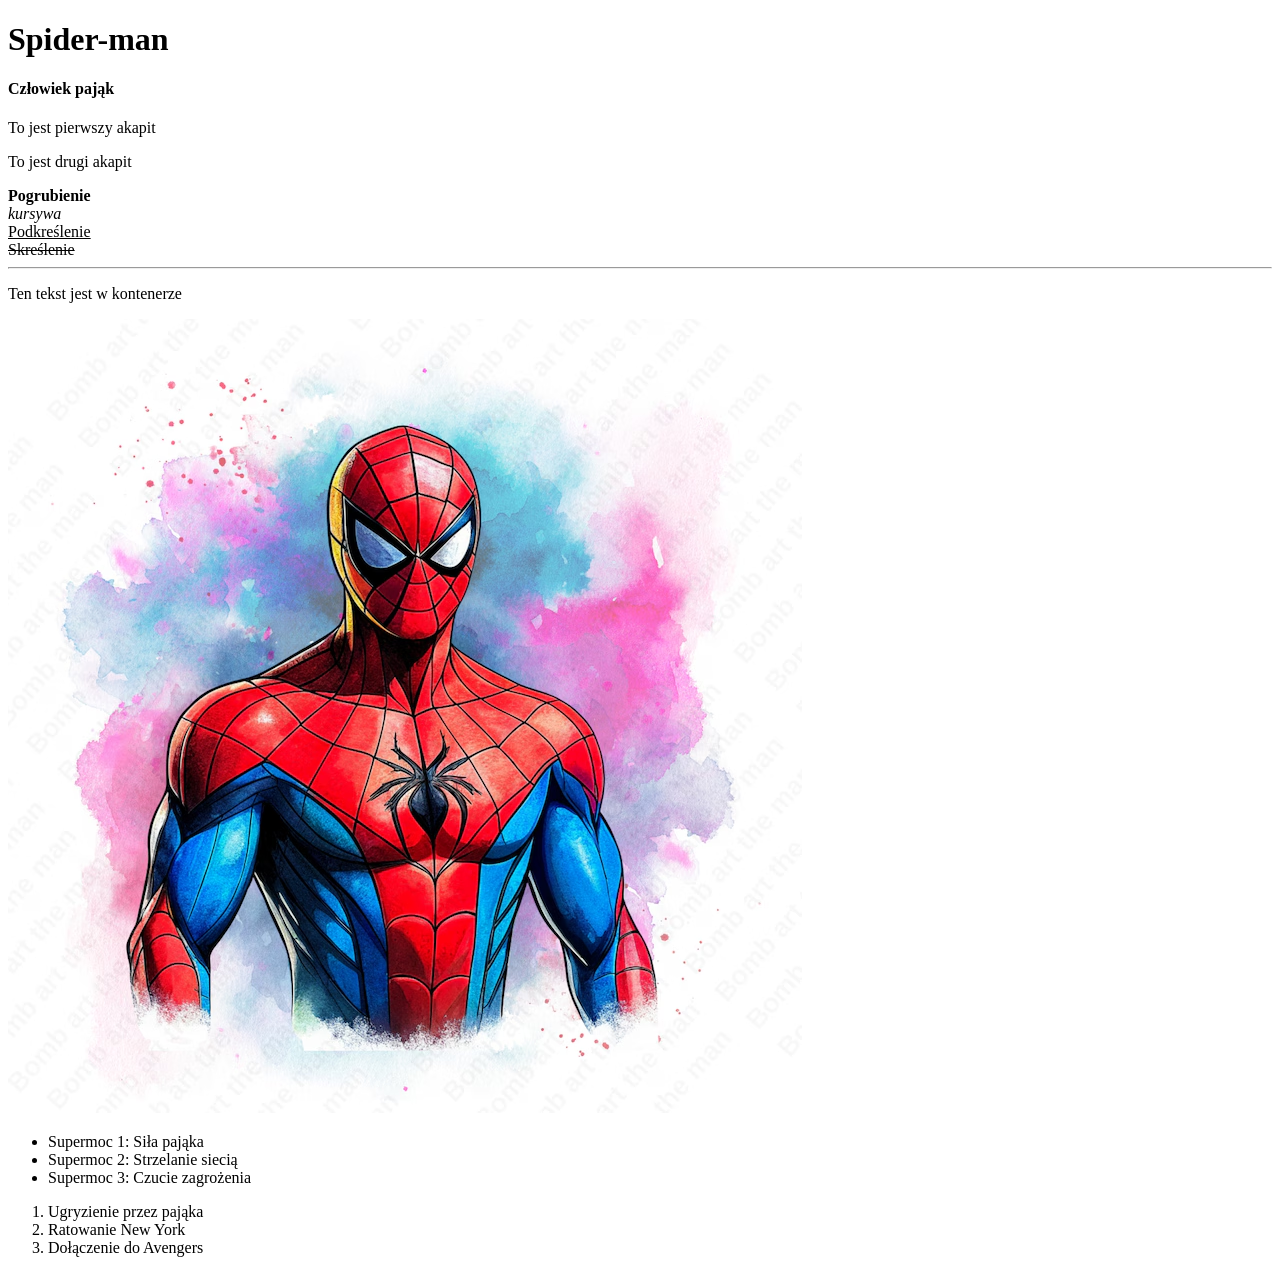
<file: lekcja1/index.html>
<!doctype html>
<html lang="pl">
	<head>
		<meta charset="UTF-8" />
		<meta name="viewport" content="width=device-width, initial-scale=1.0" />
		<title>Moja pierwsza stronka</title>
	</head>
	<body>
		<h1>Spider-man</h1>
		<h4>Człowiek pająk</h4>

		<p>To jest pierwszy akapit</p>
		<p>To jest drugi akapit</p>

		<b>Pogrubienie</b><br />
		<i>kursywa</i><br />
		<u>Podkreślenie</u><br />
		<s>Skreślenie</s><br />

		<hr />

		<div>
			<p>Ten tekst jest w kontenerze</p>
		</div>

		<img src="images/spiderman.jpg" alt="spider man" />

		<ul>
			<li>Supermoc 1: Siła pająka</li>
			<li>Supermoc 2: Strzelanie siecią</li>
			<li>Supermoc 3: Czucie zagrożenia</li>
		</ul>

		<ol>
			<li>Ugryzienie przez pająka</li>
			<li>Ratowanie New York</li>
			<li>Dołączenie do Avengers</li>
		</ol>
	</body>
</html>
</file>
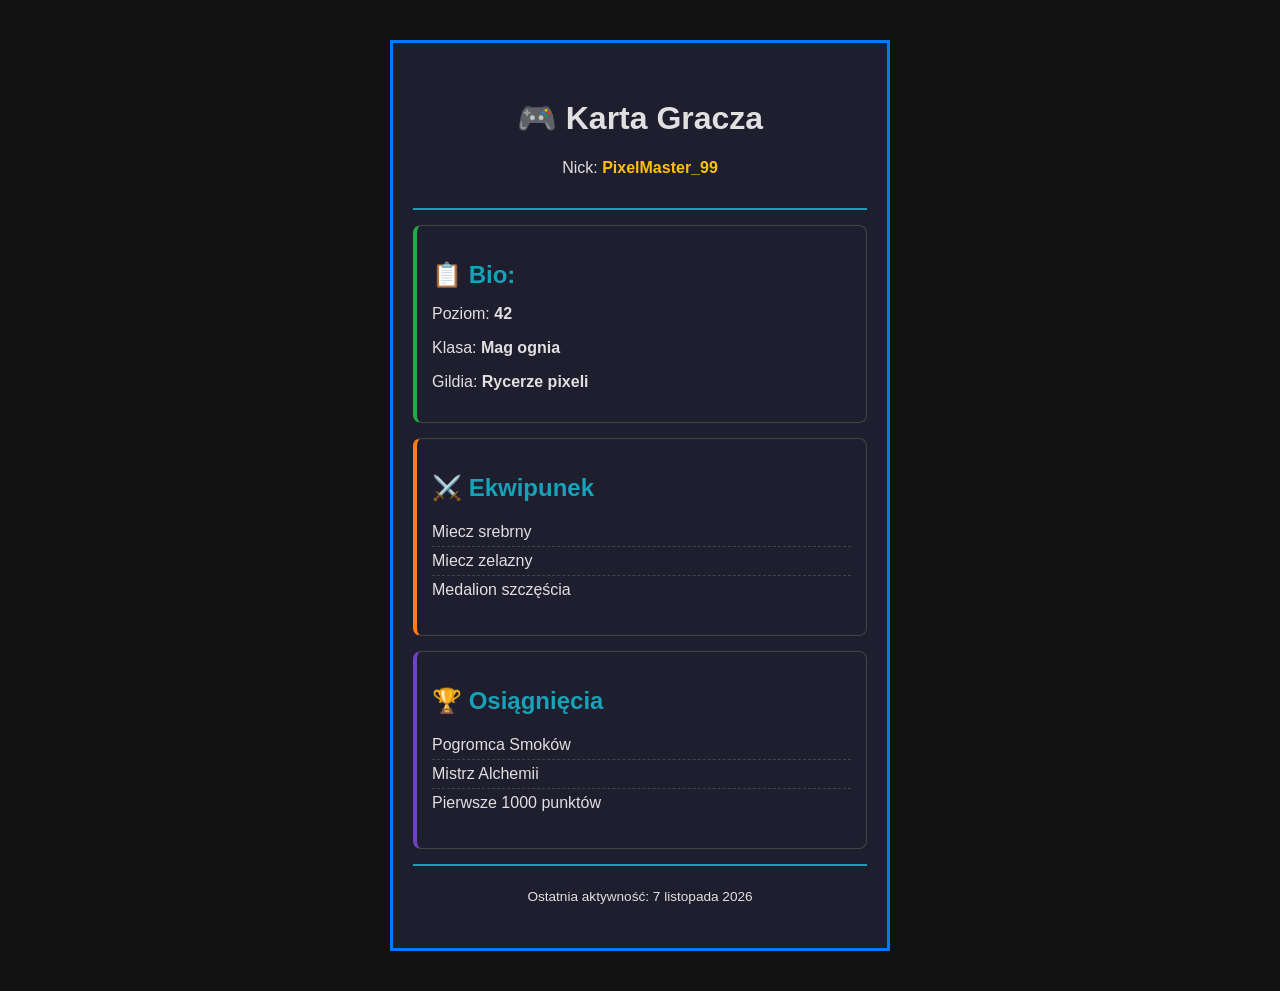
<file: lekcja3/index.html>
<!doctype html>
<html lang="pl">
	<head>
		<meta charset="UTF-8" />
		<meta name="viewport" content="width=device-width, initial-scale=1.0" />
		<title>Karta Gracza</title>
		<link rel="stylesheet" href="style.css" />
	</head>
	<body>
		<main class="player-card">
			<!-- TODO: dodaj sekcje karty gracza -->
			<header class="card-header">
				<h1>🎮 Karta Gracza</h1>
				<p>Nick: <span class="highlight"> PixelMaster_99</span></p>
			</header>

			<section class="card-section bio">
				<h2>📋 Bio:</h2>
				<p>Poziom: <strong>42</strong></p>
				<p>Klasa: <strong>Mag ognia</strong></p>
				<p>Gildia: <strong>Rycerze pixeli</strong></p>
			</section>

			<section class="card-section equipment">
				<h2>⚔️ Ekwipunek</h2>
				<ul>
					<li>Miecz srebrny</li>
					<li>Miecz zelazny</li>
					<li>Medalion szczęścia</li>
				</ul>
			</section>

			<section class="card-section achievements">
				<h2>🏆 Osiągnięcia</h2>
				<ul>
					<li>Pogromca Smoków</li>
					<li>Mistrz Alchemii</li>
					<li>Pierwsze 1000 punktów</li>
				</ul>
			</section>

			<footer class="card-footer">
				<p>
					Ostatnia aktywność:
					<time datetime="2026-11-07">7 listopada 2026</time>
				</p>
			</footer>
		</main>
	</body>
</html>
</file>
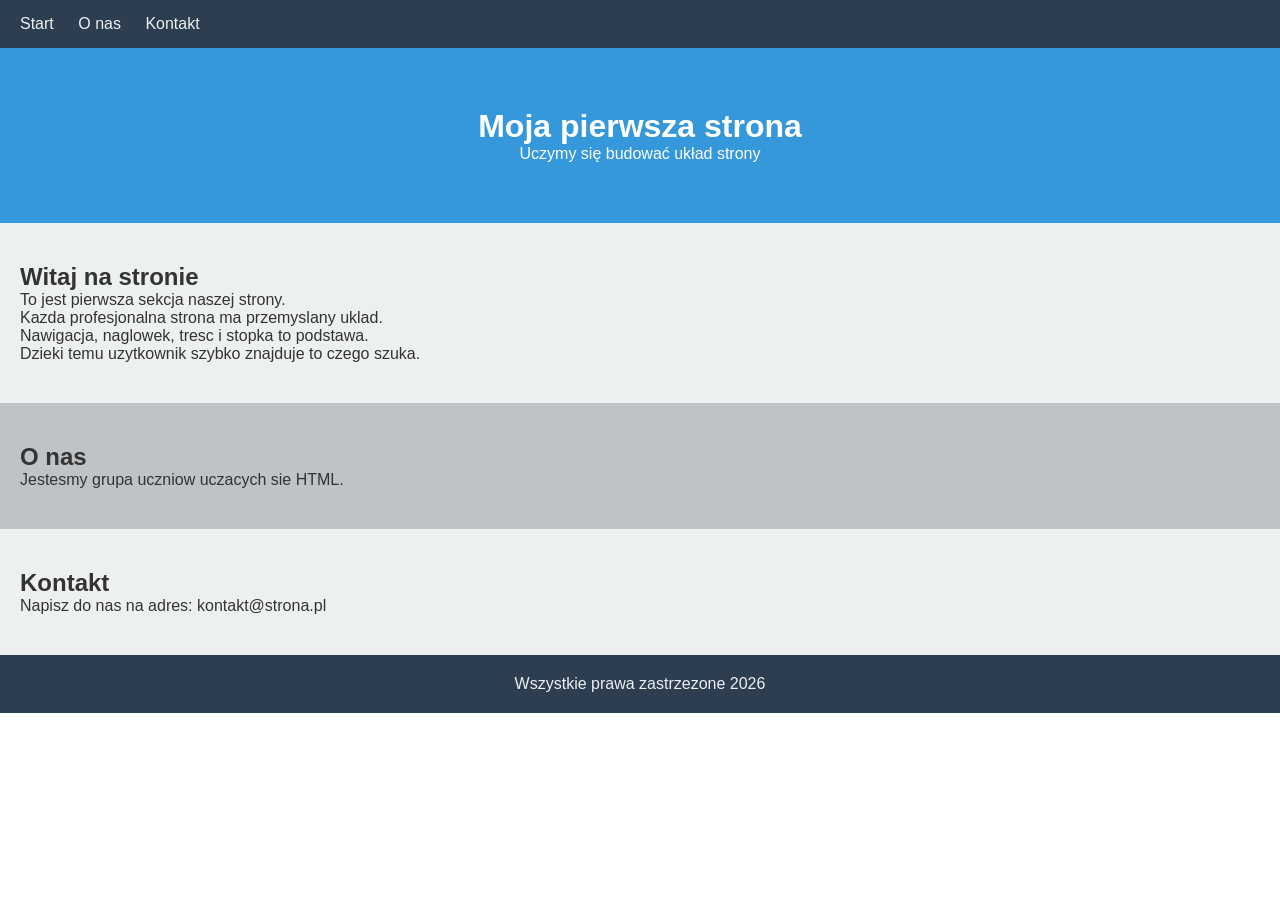
<file: lekcja4/index.html>
<!doctype html>
<html lang="pl">
	<head>
		<meta charset="UTF-8" />
		<meta name="viewport" content="width=device-width, initial-scale=1.0" />
		<title>Moja strona</title>
		<link rel="stylesheet" href="style.css" />
	</head>
	<body>
		<nav>
			<a href="#start">Start</a>
			<a href="#o-nas">O nas</a>
			<a href="#kontakt">Kontakt</a>
		</nav>

		<header>
			<h1>Moja pierwsza strona</h1>
			<p>Uczymy się budować układ strony</p>
		</header>

		<section id="start" class="light">
			<h2>Witaj na stronie</h2>
			<p>To jest pierwsza sekcja naszej strony.</p>
			<p>Kazda profesjonalna strona ma przemyslany uklad.</p>
			<p>Nawigacja, naglowek, tresc i stopka to podstawa.</p>
			<p>Dzieki temu uzytkownik szybko znajduje to czego szuka.</p>
		</section>
		<section id="o-nas" class="dark">
			<h2>O nas</h2>
			<p>Jestesmy grupa uczniow uczacych sie HTML.</p>
		</section>
		<section id="kontakt" class="light">
			<h2>Kontakt</h2>
			<p>Napisz do nas na adres: kontakt@strona.pl</p>
		</section>
		<footer>
			<p>Wszystkie prawa zastrzezone 2026</p>
		</footer>
	</body>
</html>
</file>
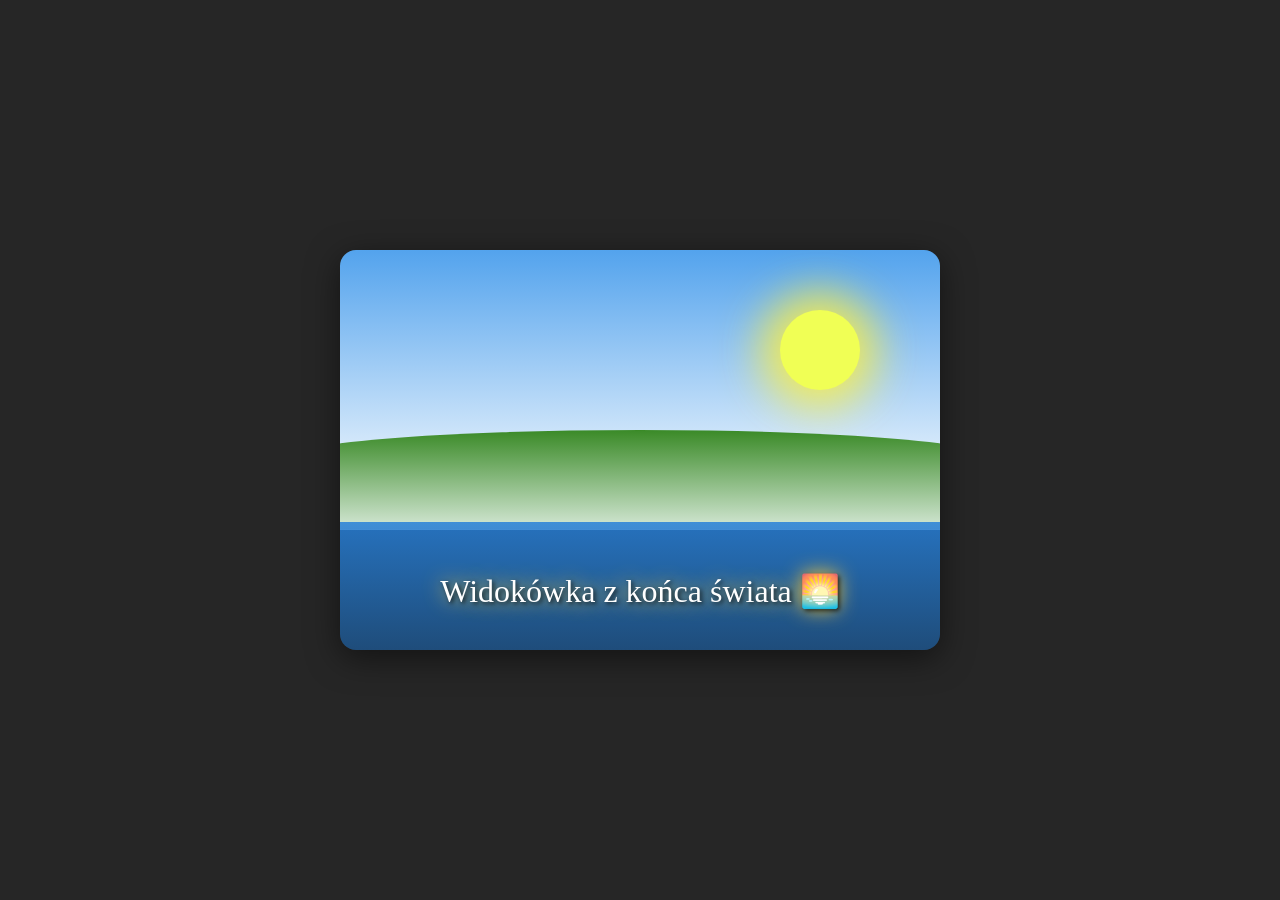
<file: lekcja5/index.html>
<!DOCTYPE html>
<html lang="pl">
<head>
  <meta charset="UTF-8">
  <meta name="viewport" content="width=device-width, initial-scale=1.0">
  <title>Pocztówka CSS</title>
  <link rel="stylesheet" href="style.css">
</head>
<body>
  <div class="postcard">
    <div class="sky"></div>
    <div class="sun"></div>
    <div class="hills"></div>
    <div class="water"></div>
    <div class="text-overlay">Widokówka z końca świata 🌅</div>
  </div>
</body>
</html>
</file>
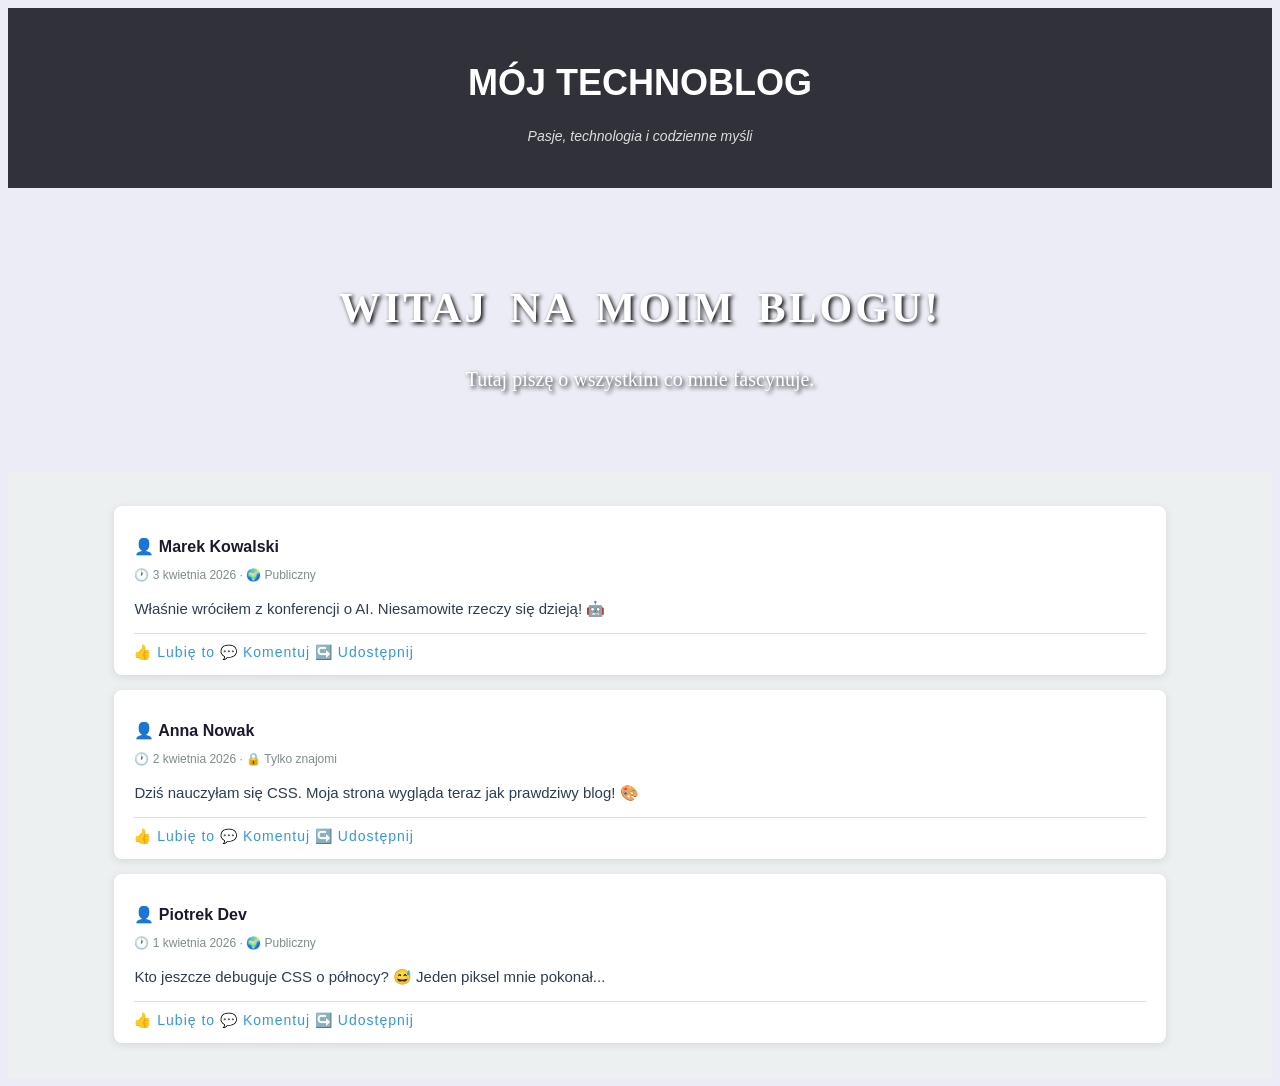
<file: lekcja2/index_starter.html>
<!doctype html>
<html lang="pl">
	<head>
		<meta charset="UTF-8" />
		<title>Mój Blog</title>
		<!-- Tutaj importujemy style -->
		<link rel="stylesheet" href="style.css" />
	</head>
	<body>
		<div id="naglowek">
			<h1>Mój Technoblog</h1>
			<p>Pasje, technologia i codzienne myśli</p>
		</div>

		<div id="baner">
			<h2>Witaj na moim blogu!</h2>
			<p>Tutaj piszę o wszystkim co mnie fascynuje.</p>
		</div>

		<div id="tresc">
			<div class="wpis">
				<p class="autor">👤 Marek Kowalski</p>
				<p class="data">🕐 3 kwietnia 2026 · 🌍 Publiczny</p>
				<p class="tekst">
					Właśnie wróciłem z konferencji o AI. Niesamowite rzeczy się
					dzieją! 🤖
				</p>
				<div class="reakcje">👍 Lubię to 💬 Komentuj ↪️ Udostępnij</div>
			</div>
			<div class="wpis">
				<p class="autor">👤 Anna Nowak</p>
				<p class="data">🕐 2 kwietnia 2026 · 🔒 Tylko znajomi</p>
				<p class="tekst">
					Dziś nauczyłam się CSS. Moja strona wygląda teraz jak
					prawdziwy blog! 🎨
				</p>
				<div class="reakcje">👍 Lubię to 💬 Komentuj ↪️ Udostępnij</div>
			</div>
			<div class="wpis">
				<p class="autor">👤 Piotrek Dev</p>
				<p class="data">🕐 1 kwietnia 2026 · 🌍 Publiczny</p>
				<p class="tekst">
					Kto jeszcze debuguje CSS o północy? 😅 Jeden piksel mnie
					pokonał...
				</p>
				<div class="reakcje">👍 Lubię to 💬 Komentuj ↪️ Udostępnij</div>
			</div>
		</div>
	</body>
</html>
</file>
<file: lekcja3/style.css>
/* === Reset i zmienne === */
:root {
	--color-primary: #007bff;
	--color-accent: #17a2b8;
	--color-highlight: #ffc107;
	--color-bg: #1e1e2e;
	--color-text: #e0e0e0;
	--color-border: #444;
}

*,
*::before,
*::after {
	box-sizing: border-box;
}

body {
	margin: 0;
	padding: 0;
	font-family: "Segoe UI", Tahoma, Geneva, Verdana, sans-serif;
	background-color: #121212;
	color: var(--color-text);
}

/* TODO: stylowanie karty gracza */
.player-card {
	max-width: 500px;
	margin: 40px auto;
	padding: 20px;
	border: 3px solid var(--color-primary);
	background-color: var(--color-bg);
}

.player-card:hover {
	transform: scale(1.01);
}
.card-header {
	padding: 15px;
	margin-bottom: 15px;
	border-bottom: 2px solid var(--color-accent);
	text-align: center;
}
.card-section {
	padding: 15px;
	margin-bottom: 15px;
	border: 1px solid var(--color-border);
	border-radius: 8px;
}
.card-section:hover {
	border-color: var(--color-primary);
	box-shadow: 0 0 10px rgba(0, 123, 255, 0.3);
}
.card-section h2 {
	margin-bottom: 10px;
	color: var(--color-accent);
}
.bio {
	border-left: 4px solid #28a745;
}
.equipment {
	border-left: 4px solid #fd7e14;
}
.achievements {
	border-left: 4px solid #6f42c1;
}
.card-section ul {
	list-style: none;
	padding-left: 0;
}
.card-section li {
	padding: 5px 0;
	border-bottom: 1px dashed var(--color-border);
}
.card-section li:last-child {
	border-bottom: none;
}
.card-section li:hover {
	background-color: rgba(255, 255, 255, 0.05);
	padding-left: 5px;
}
.highlight {
	color: var(--color-highlight);
	font-weight: bold;
}
.card-footer {
	padding: 10px;
	margin-top: 15px;
	border-top: 2px solid var(--color-accent);
	text-align: center;
	font-size: 0.85em;
}
.achievements details {
	margin-top: 10px;
	padding: 10px;
	border: 1px dashed var(--color-border);
	border-radius: 5px;
}
.achievements summary {
	cursor: pointer;
	color: var(--color-accent);
	font-weight: bold;
}
.achievements summary:hover {
	color: var(--color-highlight);
}
</file>
<file: lekcja4/style.css>
* {
	margin: 0;
	padding: 0;
	box-sizing: border-box;
}

html {
	scroll-behavior: smooth;
}

body {
	font-family: Arial, sans-serif;
	color: #333;
}

nav {
	background-color: #2c3e50;
	padding: 15px 20px;
	position: sticky;
	top: 0;
	right: 0;
}

nav a {
	color: #ecf0f1;
	text-decoration: none;
	margin-right: 20px;
	font-size: 16px;
	transition:
		transform 0.2s ease,
		color 0.2s ease;
	display: inline-block;
}

nav a:hover {
	color: #3498db;
	transform: scale(1.5);
}

header {
	background-color: #3498db;
	color: white;
	padding: 60px 20px;
	text-align: center;
}

section {
	padding: 40px 20px;
}

.light {
	background-color: #ecf0f1;
}

.dark {
	background-color: #bdc3c7;
}

footer {
	background-color: #2c3e50;
	color: #ecf0f1;
	padding: 20px;
	text-align: center;
}

section:hover {
	box-shadow: inset 0 0 15px rgba(52, 152, 219, 0.6);
}
</file>
<file: lekcja5/style.css>
* {
	margin: 0;
	padding: 0;
	box-sizing: border-box;
}

body {
	display: flex;
	justify-content: center;
	align-items: center;
	min-height: 100vh;
	background-color: hsl(0, 0%, 15%);
}

.postcard {
	position: relative;
	width: 600px;
	height: 400px;
	overflow: hidden;
	border-radius: 16px;
	box-shadow: 0 8px 32px rgba(0, 0, 0, 0.5);
}

.sky {
	position: absolute;
	top: 0;
	left: 0;
	width: 100%;
	height: 65%;
	/* TODO: background sky gradient */
	background: #ffffff;
	background: linear-gradient(
		0deg,
		rgba(255, 255, 255, 1) 0%,
		rgba(83, 163, 237, 1) 100%
	);
}

.sun {
	position: absolute;
	top: 60px;
	right: 80px;
	width: 80px;
	height: 80px;
	/* TODO: sun shape and glow */
	border-radius: 200px 200px 200px 200px;
	-webkit-border-radius: 200px 200px 200px 200px;
	-moz-border-radius: 200px 200px 200px 200px;
	background: #f0ff55;
	/* TODO: sun color experiment */
	box-shadow: -1px 0px 42px 19px rgba(255, 240, 59, 0.81);
	-webkit-box-shadow: -1px 0px 42px 19px rgba(255, 240, 59, 0.81);
	-moz-box-shadow: -1px 0px 42px 19px rgba(255, 240, 59, 0.81);
}

.hills {
	position: absolute;
	bottom: 30%;
	left: -10%;
	width: 120%;
	height: 25%;
	/* TODO: hills shape */
	border-radius: 50% 50% 0 0 / 30% 30% 0 0;
	background: #52ba15;
	background: #ffffff;
	background: linear-gradient(
		0deg,
		rgba(255, 255, 255, 1) 0%,
		rgba(213, 232, 214, 1) 1%,
		rgba(58, 138, 39, 1) 100%
	);
}

.water {
	position: absolute;
	bottom: 0;
	left: 0;
	width: 100%;
	height: 32%;
	/* TODO: water color and transparency */
	background: linear-gradient(
		to bottom,
		hsla(210, 70%, 50%, 0.85),
		hsla(210, 60%, 30%, 1)
	);
}

.text-overlay {
	position: absolute;
	bottom: 40px;
	left: 0;
	width: 100%;
	text-align: center;
	font-family: Georgia, serif;
	/* TODO: text styling and shadow */
	/* TODO: text color experiment */
	color: hsl(0, 0%, 100%);
	font-size: 2rem;
	text-shadow:
		2px 2px 4px rgba(0, 0, 0, 0.7),
		0 0 20px hsl(45, 100%, 60%);
}
</file>
<file: lekcja2/style.css>
body {
	background-color: rgb(236, 236, 246);
	color: rgb(0, 0, 0);
}

#naglowek {
	background-color: rgb(49, 49, 57);
	color: #ffffff;
	text-align: center;
	padding: 30px;
	font-family: "Arial", sans-serif;
}

#naglowek h1 {
	font-size: 36px;
	font-weight: bold;
	text-transform: uppercase;
}

#naglowek p {
	font-size: 14px;
	font-style: italic;
	color: #dddddd;
}

#baner {
	background-image: url("https://picsum.photos/1200/300?random=1");
	background-size: cover;
	background-position: center;
	color: #ffffff;
	text-align: center;
	padding: 60px 20px;
	text-shadow: 2px 2px 4px #000000;
}

#baner h2 {
	font-size: 42px;
	font-weight: bold;
	line-height: 1.2;
	letter-spacing: 3px;
	text-transform: uppercase;
	word-spacing: 8px;
}

#baner p {
	font-size: 20px;
}

/* Sekcja treści */
#tresc {
	width: 100%; /* pełna szerokość */
	background-color: #ecf0f1; /* jasne szare tło */
	padding: 20px 0;
	min-height: 300px;
}

/* Każdy wpis wygląda jak post z Facebooka */
.wpis {
	width: 80%; /* 80% szerokości rodzica */
	margin: 15px auto; /* auto = wyśrodkowanie */
	background-color: #ffffff;
	border-radius: 8px; /* zaokrąglone rogi */
	padding: 15px 20px;
	box-shadow: 0 2px 8px rgba(0, 0, 0, 0.1); /* delikatny cień */
	font-family: "Helvetica", Arial, sans-serif;
}

.wpis .autor {
	font-weight: bold;
	font-size: 16px;
	color: #1a1a2e;
	margin-bottom: 2px;
}

.wpis .data {
	font-size: 12px;
	color: #7f8c8d;
	margin-bottom: 10px;
}

.wpis .tekst {
	font-size: 15px;
	color: #2c3e50;
	line-height: 1.6; /* komfortowa wysokość linii */
	margin-bottom: 12px;
}

.wpis .reakcje {
	border-top: 1px solid #e0e0e0;
	padding-top: 10px;
	color: #3498db;
	font-size: 14px;
	letter-spacing: 1px;
	cursor: pointer;
}
</file>
